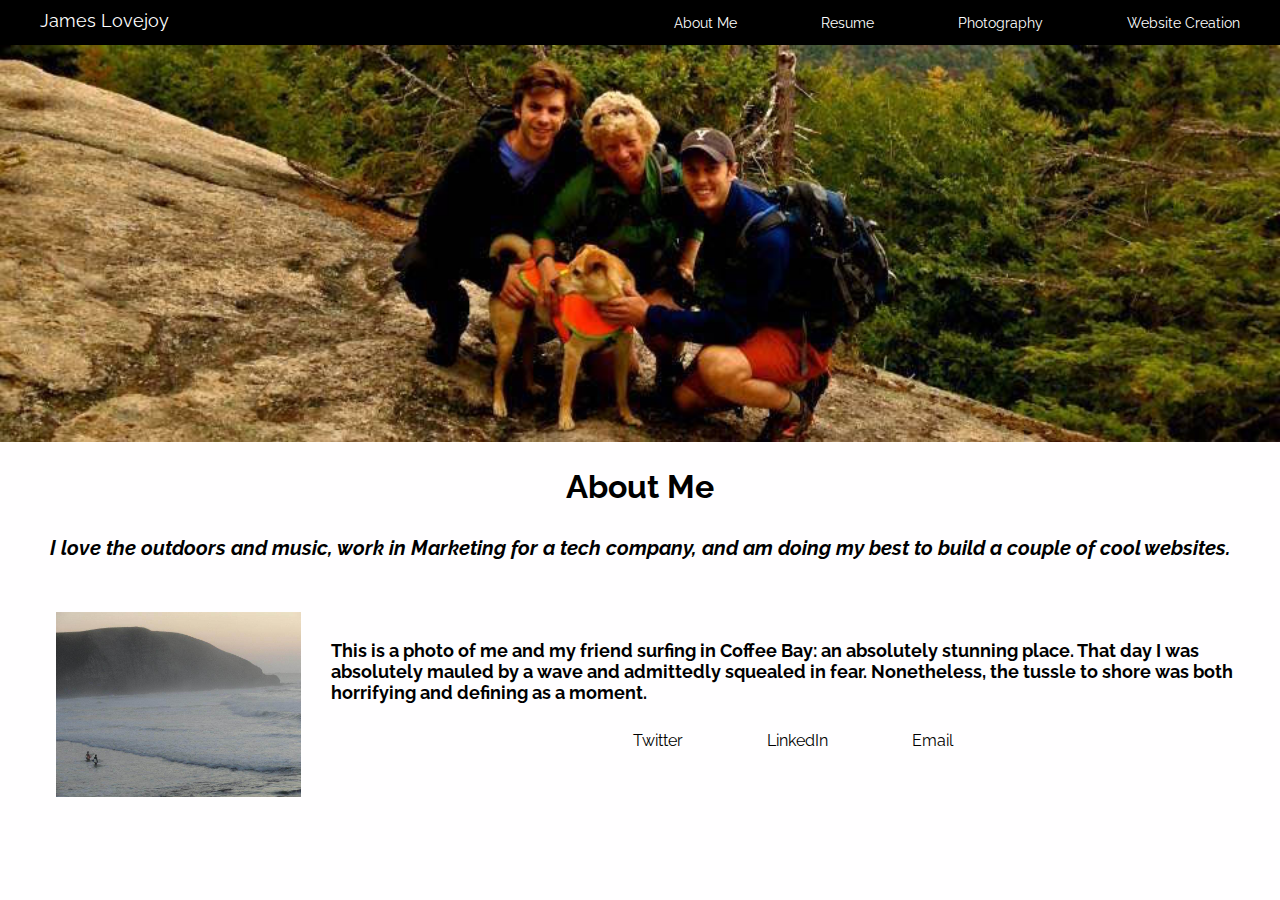
<file: index.html>
<!DOCTYPE html>

<!--Standard header-->

<html>
  <head>
    <title>James Lovejoy</title>
    <link rel="stylesheet" type="text/css" href="css/style.css">
    <link href='https://fonts.googleapis.com/css?family=Raleway' rel='stylesheet' type='text/css'>
  </head>
<!--Unique to page-->

  <body>
  <nav>
    <div class="navbar-header">
      <a class="navbar-brand" href="index.html">James Lovejoy</a>
    </div>
    <ul class="navbar-nav">
      <li><a href="index.html" class="white-text">About Me</a></li>
      <li><a href="resume.html" class="white-text">Resume</a></li>
      <li><a href="photography.html" class="white-text">Photography</a></li>
      <li class="white-text">Website Creation</li>
    </ul>
  </nav>
  <header>
    <a href="resume.html" class="header-image"><img src="(null)-3.jpg"></a>
    <h1>About Me</h1>
  </header>


  	<h2>
  	I love the outdoors and music, work in Marketing for <a href="http://www.brandwatch.com" target="_blank">a tech company</a>, and am doing my best to build a couple of cool websites.
  	</h2>
    <div class="copy-left">
      <img src="(null)-2.jpg"/ alt="">
      <h3>This is a photo of me and my friend surfing in Coffee Bay: an absolutely stunning place. That day I was absolutely mauled by a wave and admittedly squealed in fear. Nonetheless, the tussle to shore was both horrifying and defining as a moment.</h3>
  </body>


<!-- Footer –– SHOULD THIS GO INTO THE BODY?! -->

  <footer>
    <ul>
      <li>Twitter</li>
      <li>LinkedIn</li>
      <li>Email</li>
    </ul>
  </footer>
</html>
</file>
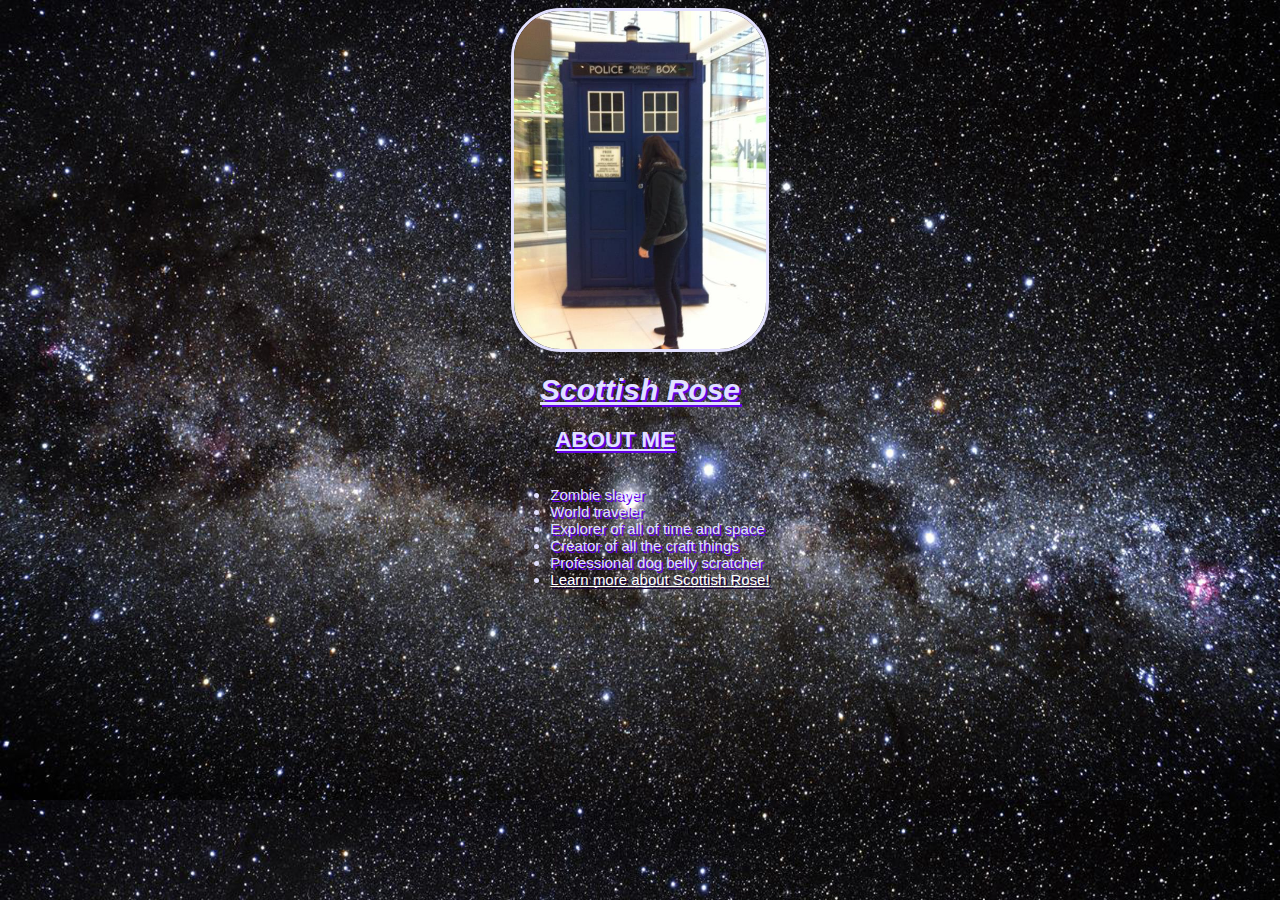
<file: homeworkweek1/index.html>
<!DOCTYPE html>
<html>
	
	<head>
		<title> About Scottish Rose</title>
		<link rel="stylesheet" type="text/css" href="style.css">
	</head>

	<body background="images/space3.jpg">
		

		<img src="images/tardis.jpg" alt="The Tardis">

		
		<h1>Scottish Rose</h1>
		
		<h2>ABOUT ME</h2>

		<ul>
		<li>Zombie slayer</li>
		<li>World traveler</li>
		<li>Explorer of all of time and space</li>
		<li>Creator of all the craft things</li>
		<li>Professional dog belly scratcher</li>
		<li> <a href="resume.html">Learn more about Scottish Rose!</a></li>
		</ul>

	</body>
</html>
</file>
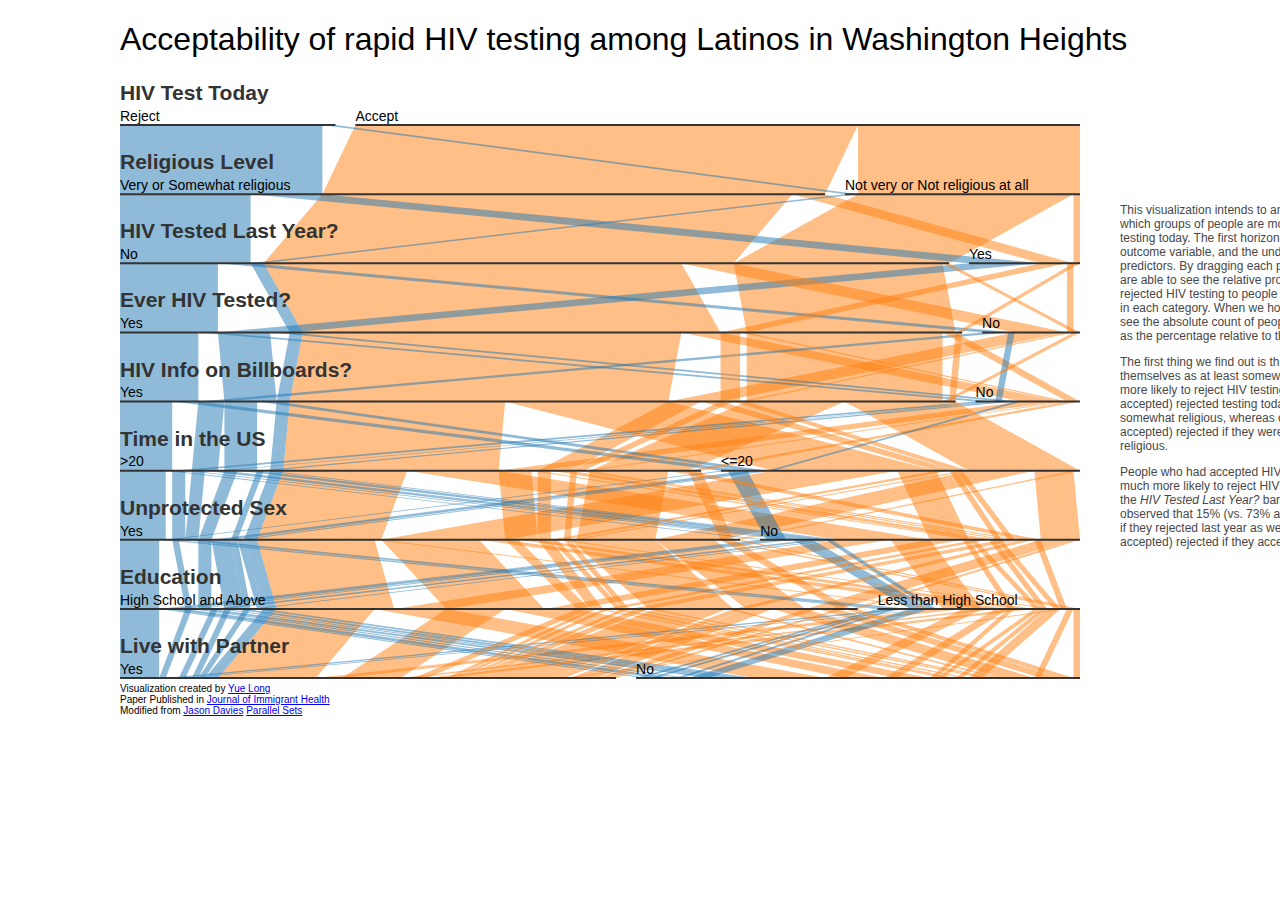
<file: viz1/index.html>
<!DOCTYPE html>
<html lang="en">


<head>
<meta charset="utf-8">
<title>HIV</title>
<script type="text/javascript" src="d3/d3.js"></script>
<script type="text/javascript" src="d3/d3-parsets-master/d3.parsets.js"></script>

<link rel = "stylesheet" href="d3/d3-parsets-master/d3.parsets.css">
<link rel = "stylesheet" href="style.css">
</head>


<body>
<div>
<h1 style="font-size:32px;font-weight:normal;">Acceptability of rapid HIV testing among Latinos in Washington Heights</h1>
</div>

<div id="vis"></div>


<div id="SideText">
<p>This visualization intends to answer the question of which groups of people are more likely to reject HIV testing today. The first horizontal bar represents the outcome variable, and the underlying bars are the predictors. By dragging each predictor dimension up, we are able to see the relative proportion of people who rejected HIV testing to people who accepted HIV testing in each category. When we hover over each path, we see the absolute count of people in the category as well as the percentage relative to the <strong>entire</strong> sample.</p>

<p>The first thing we find out is that people who identified themselves as at least somewhat religious were much more likely to reject HIV testing. 22% (vs. 55% accepted) rejected testing today if they were at least somewhat religious, whereas only 1% (vs. 24% accepted) rejected if they were at most not very religious.</p>

<p>People who had accepted HIV testing last year were much more likely to reject HIV testing today. Dragging the <em>HIV Tested Last Year?</em> bar to the second row, we observed that 15% (vs. 73% accepted) rejected testing if they rejected last year as well, whereas 8% (vs. 4% accepted) rejected if they accepted last year. </p>
</div>

<div id="owner">
Visualization created by <a href="mailto:yl3239@columbia.edu?SUBJECT=HIV Testing Visualization">Yue Long </a><br> Paper Published in <a href="http://link.springer.com/journal/10903">Journal of Immigrant Health </a> <br> Modified from <a href="https://www.jasondavies.com/">Jason Davies</a> <a href="https://www.jasondavies.com/parallel-sets/">Parallel Sets</a>
</div>


<script type="text/javascript" src="script.js"></script>

</body>

</html>
</file>
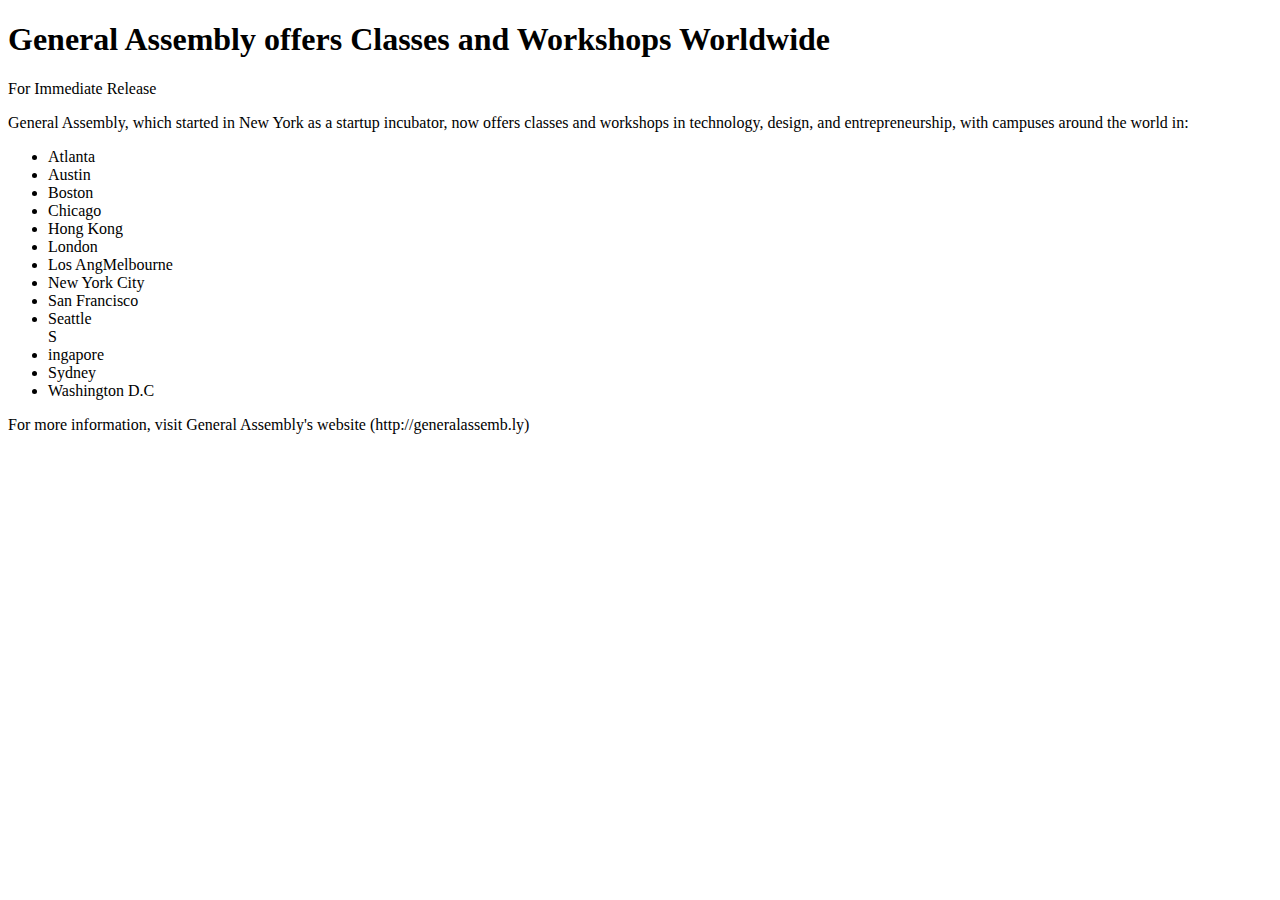
<file: exercisesWeek1/ga-press-release/index.html>
<!DOCTYPE html>
<html>
<head>
	<title>GA Press Release</title>
</head>
<body>

<h1>General Assembly offers Classes and Workshops Worldwide</h1>

<p>For Immediate Release</p>

<p>General Assembly, which started in New York as a startup incubator, now offers classes and workshops in technology, design, and entrepreneurship, with campuses around the world in:</p>


<ul>
<li>Atlanta</li>
<li>Austin</li>
<li>Boston</li>
<li>Chicago</li>
<li>Hong Kong</li>
<li>London</li>
<li>Los Ang</eles</
<li>Melbourne</eles<>
<li>New York City</li>
<li>San Francisco</li>
<li>Seattle</li>
S<li>ingapore</li>
<li>Sydney</li>
<li>Washington D.C</li>
</ul>

<p>For more information, visit General Assembly's website (http://generalassemb.ly)</p>

</body>
</html>
</file>
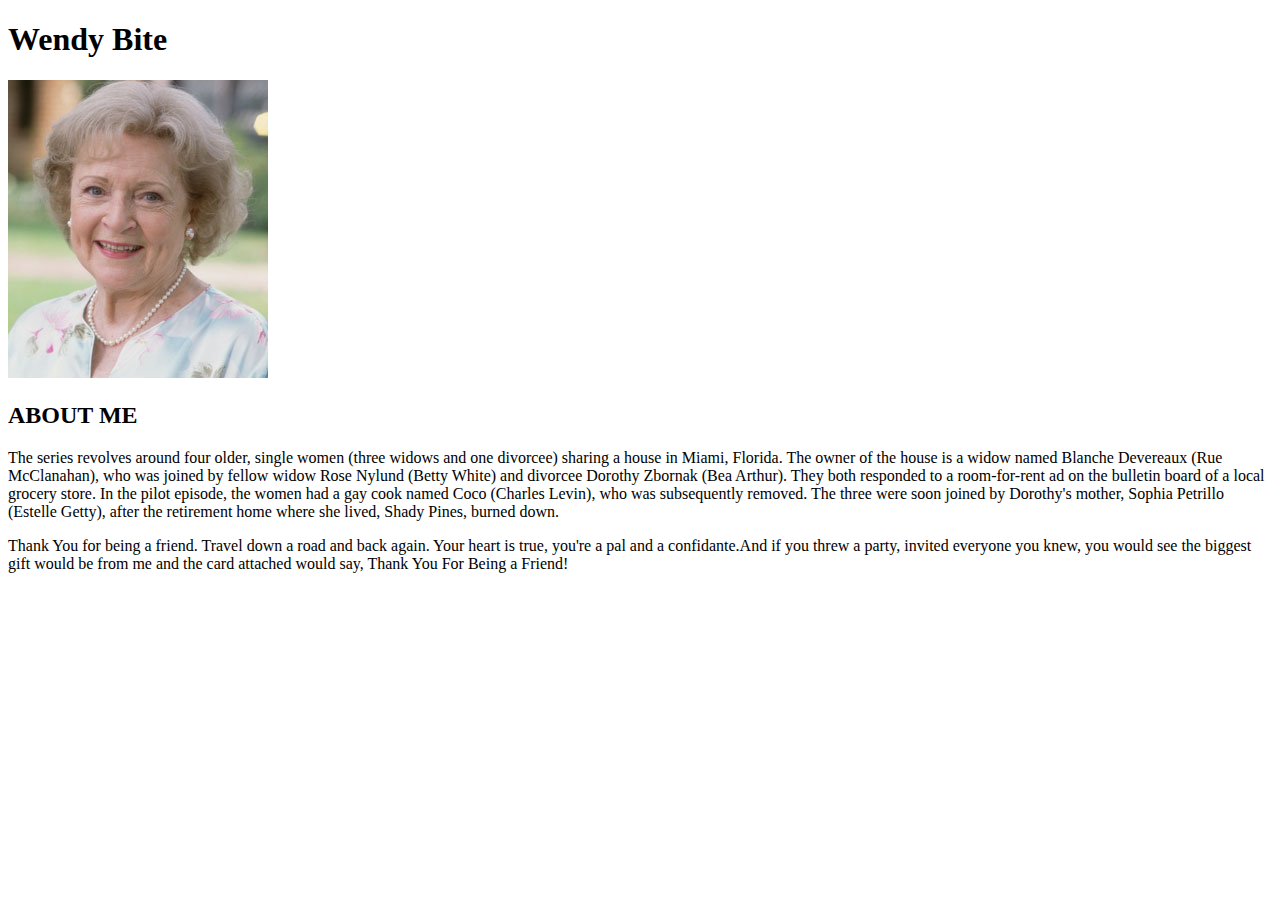
<file: exercisesWeek1/wendy-bite/index.html>
<!DOCTYPE html>
<html>
	<head>
		<title>Wendy Bite</title>
	</head>

	<body>
		<h1>Wendy Bite</h1>

		<img src="images/betty-white.jpg" alt="My Headshot">

		<h2>ABOUT ME</h2>

		<p>The series revolves around four older, single women (three widows and one divorcee) sharing a house in Miami, Florida. The owner of the house is a widow named Blanche Devereaux (Rue McClanahan), who was joined by fellow widow Rose Nylund (Betty White) and divorcee Dorothy Zbornak (Bea Arthur). They both responded to a room-for-rent ad on the bulletin board of a local grocery store. In the pilot episode, the women had a gay cook named Coco (Charles Levin), who was subsequently removed. The three were soon joined by Dorothy's mother, Sophia Petrillo (Estelle Getty), after the retirement home where she lived, Shady Pines, burned down.</p>

		<p>Thank You for being a friend. Travel down a road and back again. Your heart is true, you're a pal and a confidante.And if you threw a party, invited everyone you knew, you would see the biggest gift would be from me and the card attached would say, Thank You For Being a Friend!</p>
	</body>
</html>
</file>
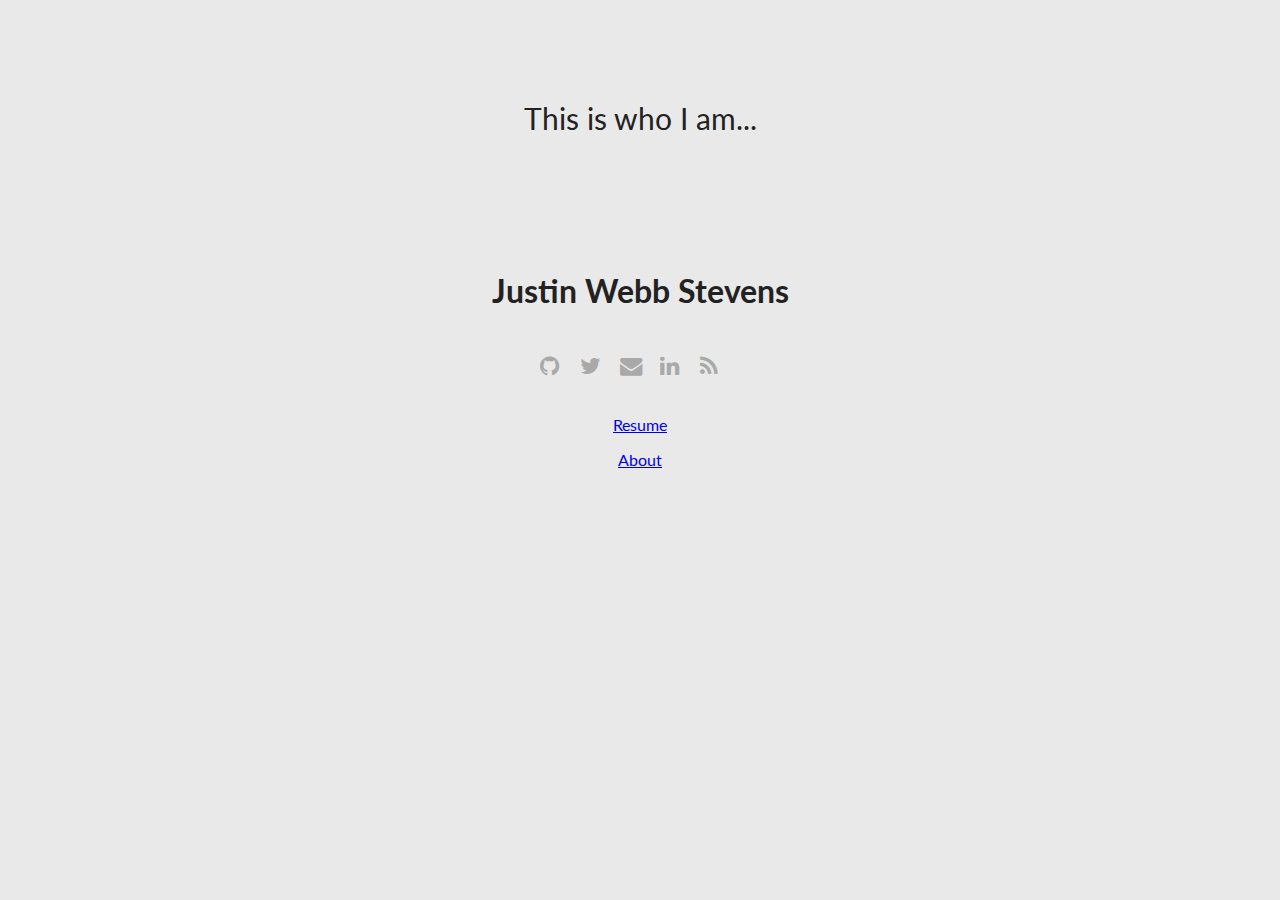
<file: about.html>
<!DOCTYPE html>
<html>
	<head>
  		<meta charset="UTF-8">
    	<title>About Me</title>
     	<link href='https://fonts.googleapis.com/css?family=Lato:400,700,900,300,100' rel='stylesheet' type='text/css'>
      <link rel="stylesheet" href="https://maxcdn.bootstrapcdn.com/font-awesome/4.6.1/css/font-awesome.min.css">
     
  		<link rel="stylesheet" href="css/normalize.css">
     
  
     			 <link rel="stylesheet" href="css/aboutstyle.css" type='text/css'>
     
     
     
     
	</head>
  
<body>
  
	<div class="wrapper">
  <div class="roles">
      <div>
          This is who I am...
      </div>
    
   	 <div>
          I am a husband.
      </div>
    
      <div>
          I am a backpacker.
      </div>
    
      <div>
          I am a traveler.
      </div>
    
      <div>
          I am a System Architect.
      </div>
    
       <div>
          I am the last of the Free.
      </div>
  </div>
</div>
  	   
 <h1>Justin Webb Stevens</h1>
  
  <div class="social">
  		<a href="http://https://github.com/jwebbstevens" target="_blank"><i class="fa fa-github"></i></a>
      <a href="http://www.twitter.com/jwebbstevens" target="_blank"><i class="fa fa-twitter"></i></a>
      <a href="mailto:justin@truenorthern.com"><i class="fa fa-envelope"></i></a>
      <a href="http://www.linkedin.com/in/jwebbstevens" target="_blank"><i class="fa fa-linkedin"></i></a>
      <a href="http://www.justinwebbstevens.com" target="_blank"><i class="fa fa-rss"></i></a>
  </div>
  
  <p><a href="https://jwebbstevens.github.io/week1homework/resume.html">Resume</a></p>
  <p><a href="https://jwebbstevens.github.io/week1homework/about.html">About</a></p>
  
  <script src='http://cdnjs.cloudflare.com/ajax/libs/jquery/2.1.3/jquery.min.js'></script>
  
 	 <script src="js/index.js"></script>
  
</body>
</html>
</file>
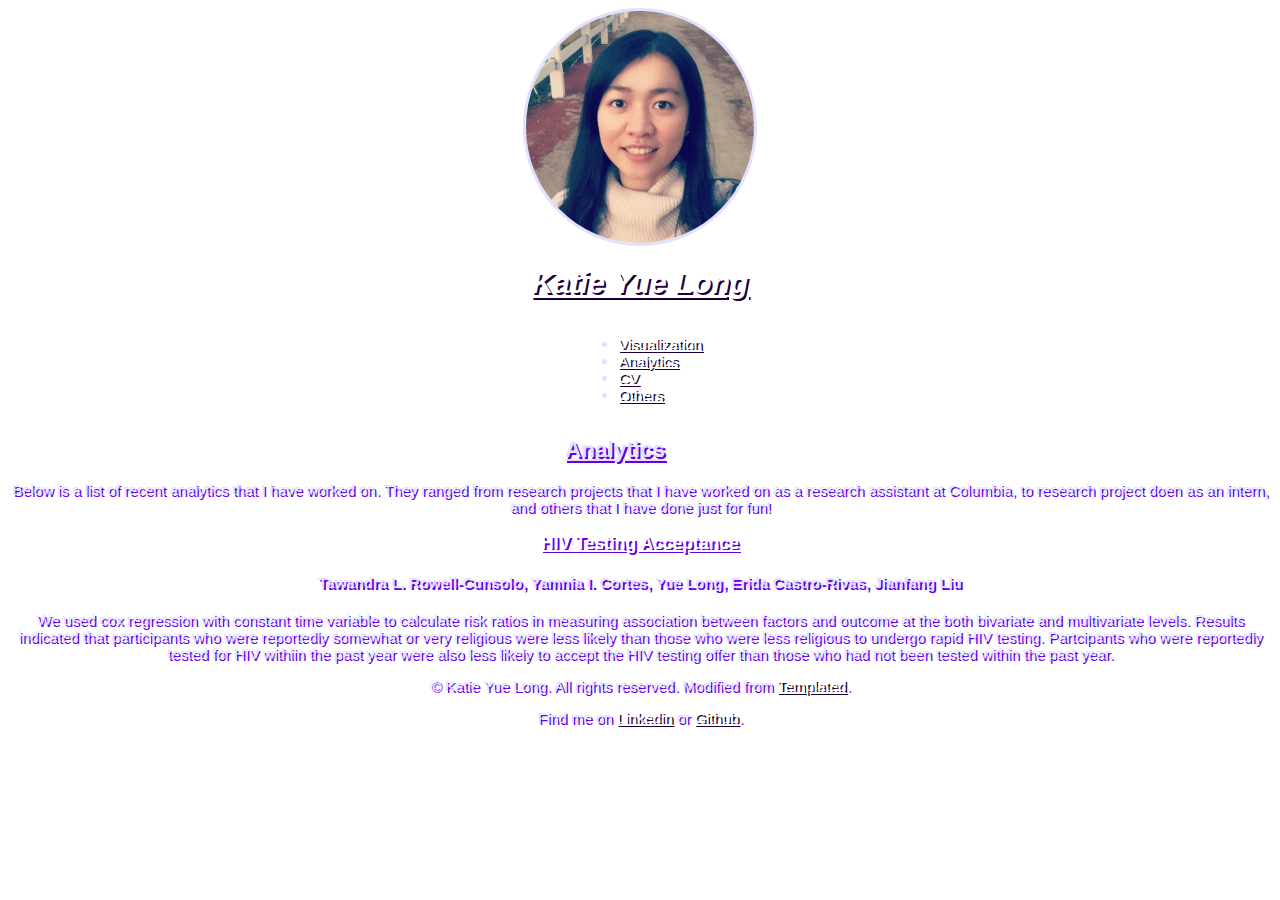
<file: analytics.html>
<!DOCTYPE html>
<head>
<meta http-equiv="Content-Type" content="text/html; charset=utf-8" />
<title></title>
<link href="style.css" rel="stylesheet" type="text/css">

</head>

<body>
<div id="header-wrapper">
	<div id="header" class="container">
	<img style="width:18%;border-radius: 50%;" src="images/profile.JPG">
		<div id="logo">
			<h1><a href="index.html">Katie Yue Long</a></h1>
			<div id="menu">
				<ul>
					<li><a href="visualization.html" accesskey="1" title="">Visualization</a></li>
					<li class="active"><a href="analytics.html" accesskey="2" title="">Analytics</a></li>
					<li><a href="cv.html" accesskey="3" title="">CV</a></li>
					<li><a href="other.html" accesskey="4" title="">Others</a></li>
				</ul>
			</div>
		</div>
	</div>
</div>

<div id="content" class="container">
	<h2>Analytics</h2>
	<p>Below is a list of recent analytics that I have worked on. They ranged from research projects that I have worked on as a research assistant at Columbia, to research project doen as an intern, and others that I have done just for fun!</p>

			<div class="box">
			<a href="viz1/index.html">
			<h3 href="#">HIV Testing Acceptance</h3>	</a>
			<h4>Tawandra L. Rowell-Cunsolo, Yamnia I. Cortes, Yue Long, Erida Castro-Rivas, Jianfang Liu</h4>
			<p>We used cox regression with constant time variable to calculate risk ratios in measuring association between factors and outcome at the both bivariate and multivariate levels. Results indicated that participants who were reportedly somewhat or very religious were less likely than those who were less religious to undergo rapid HIV testing. Partcipants who were reportedly tested for HIV withiin the past year were also less likely to accept the HIV testing offer than those who had not been tested within the past year. </p>
			</div>
		
			
</div>




<div id="copyright" class="container">
	<p>&copy; Katie Yue Long. All rights reserved. Modified from <a href="https://templated.co/">Templated</a>.</p>
	<p>Find me on <a href="https://www.linkedin.com/in/yue-long-5a2b2546?trk=nav_responsive_tab_profile">Linkedin</a> or <a href="https://github.com/katielong">Github</a>.</p>
</div>
</body>
</html>
</file>
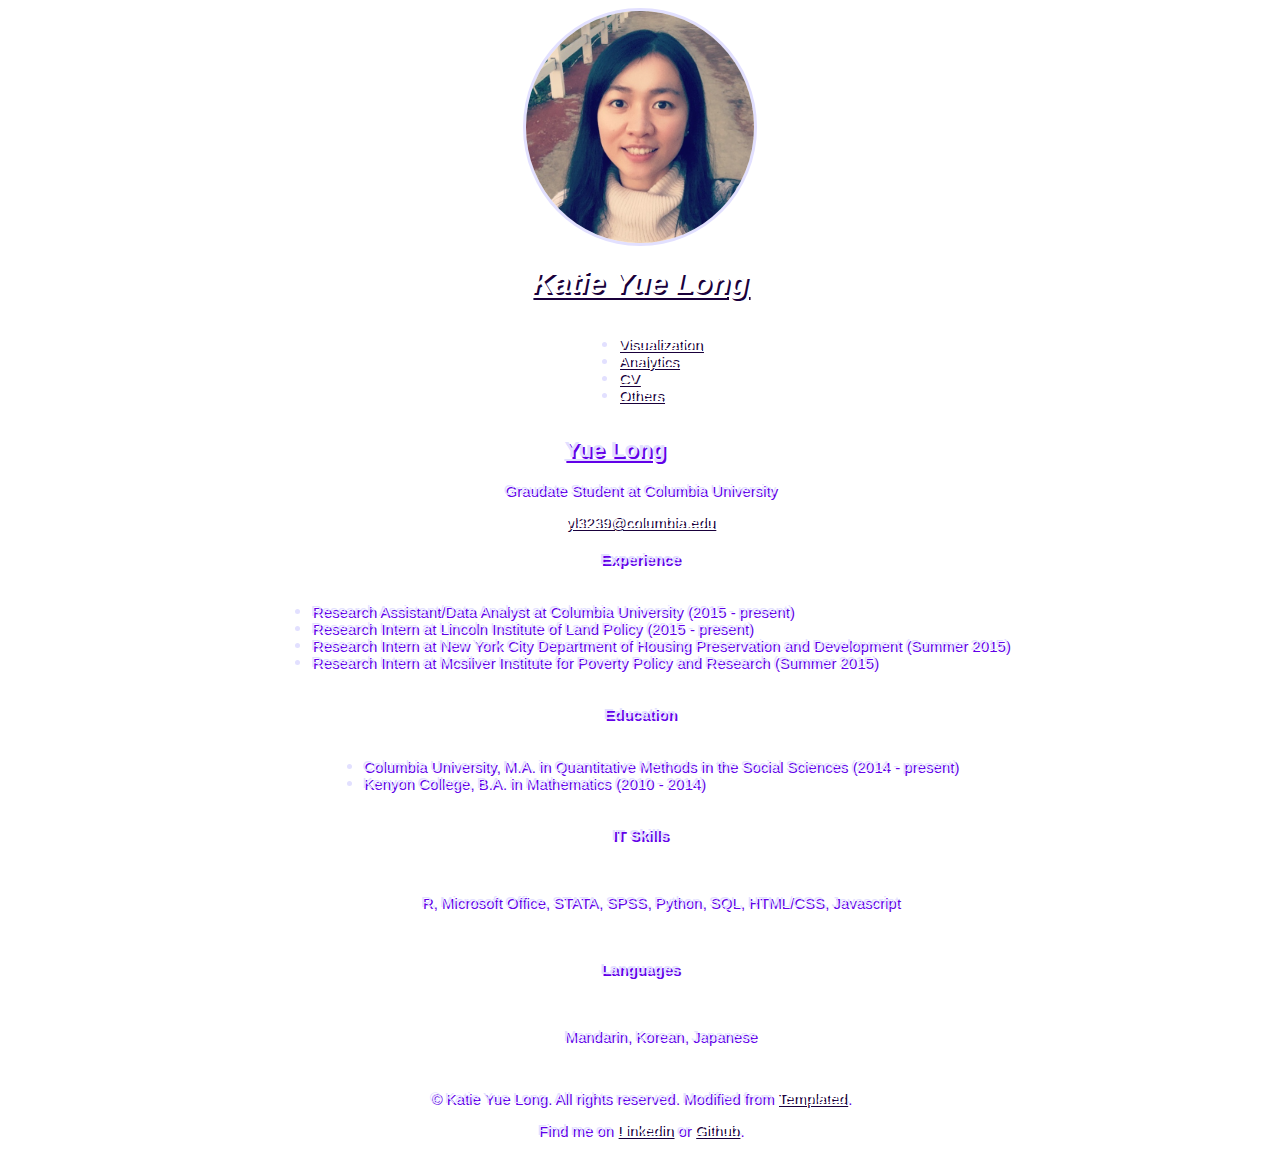
<file: cv.html>
<!DOCTYPE html>
<head>
<meta http-equiv="Content-Type" content="text/html; charset=utf-8" />
<title></title>
<link href="style.css" rel="stylesheet" type="text/css">

</head>

<body>
<div id="header-wrapper">
	<div id="header" class="container">
	<img style="width:18%;border-radius: 50%;" src="images/profile.JPG">
		<div id="logo">
			<h1><a href="index.html">Katie Yue Long</a></h1>
			<div id="menu">
				<ul>
					<li><a href="visualization.html" accesskey="1" title="">Visualization</a></li>
					<li><a href="analytics.html" accesskey="2" title="">Analytics</a></li>
					<li class="active"><a href="cv.html" accesskey="3" title="">CV</a></li>
					<li><a href="other.html" accesskey="4" title="">Others</a></li>
				</ul>
			</div>
		</div>
	</div>
</div>

<div id="content" class="container">
	<h2>Yue Long</h2>
	<p>Graudate Student at Columbia University</p>
	<p><a href="mailto:yl3239@columbia.edu">yl3239@columbia.edu</a></p>

	<h4>Experience</h4>
    <ul>
    <li>Research Assistant/Data Analyst at Columbia University (2015 - present)</li>
    <li>Research Intern at Lincoln Institute of Land Policy (2015 - present)</li>
    <li>Research Intern at New York City Department of Housing Preservation and Development (Summer 2015)</li>
    <li>Research Intern at Mcsilver Institute for Poverty Policy and Research (Summer 2015)</li>
    </ul>

    <h4>Education</h4>
    <ul>
    	<li>Columbia University, M.A. in Quantitative Methods in the Social Sciences (2014 - present)</li>
    	<li>Kenyon College, B.A. in Mathematics (2010 - 2014)</li>
    </ul>


    <h4>IT Skills</h4>
    <ul>
    	<p>R, Microsoft Office, STATA, SPSS, Python, SQL, HTML/CSS, Javascript</p>
    </ul>

    <h4>Languages</h4>
    <ul>
    	<p>Mandarin, Korean, Japanese</p>
</div>




<div id="copyright" class="container">
	<p>&copy; Katie Yue Long. All rights reserved. Modified from <a href="https://templated.co/">Templated</a>.</p>
	<p>Find me on <a href="https://www.linkedin.com/in/yue-long-5a2b2546?trk=nav_responsive_tab_profile">Linkedin</a> or <a href="https://github.com/katielong">Github</a>.</p>
</div>
</body>
</html>
</file>
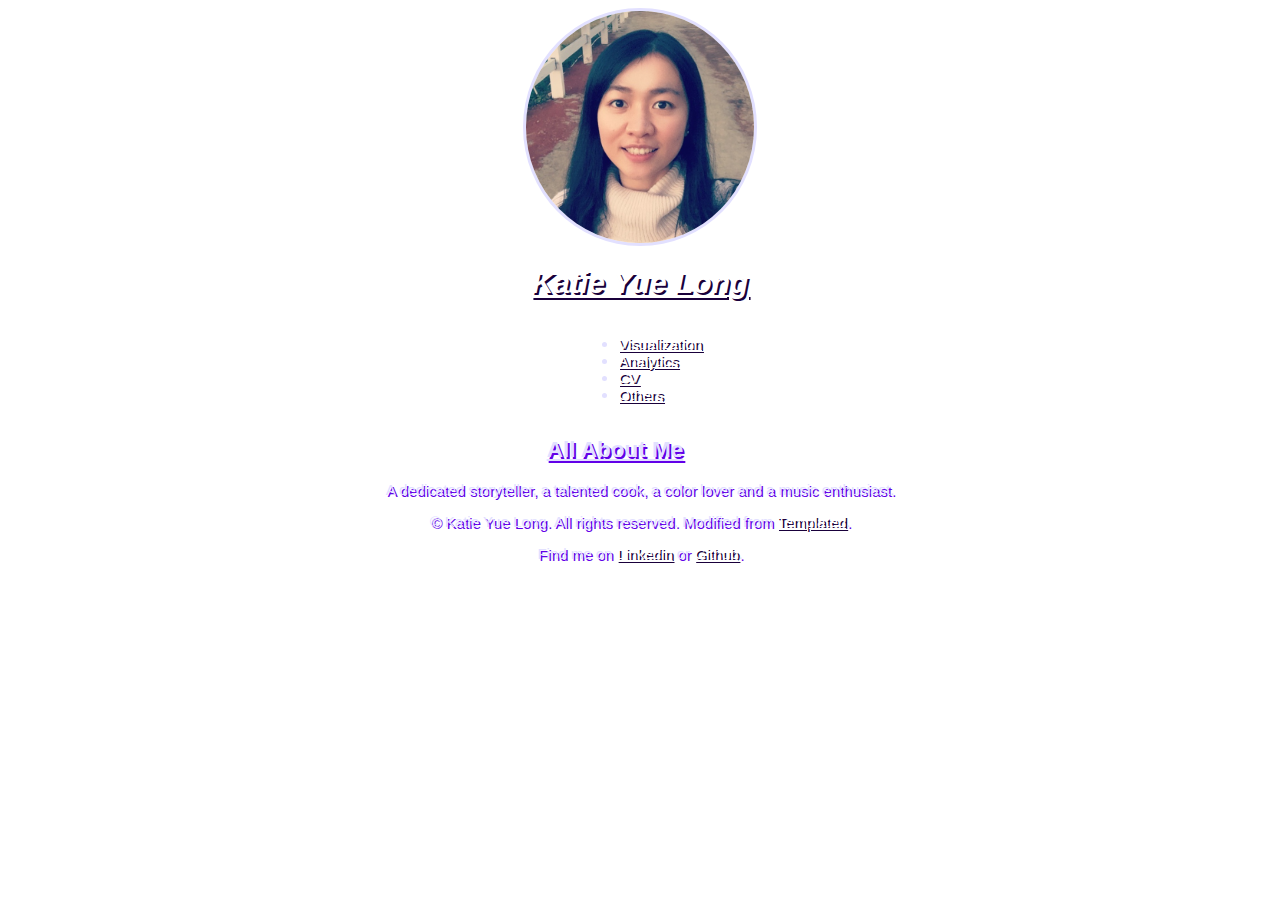
<file: other.html>
<!DOCTYPE html>
<head>
<meta http-equiv="Content-Type" content="text/html; charset=utf-8" />
<title></title>
<link href="style.css" rel="stylesheet" type="text/css">

</head>

<body>
<div id="header-wrapper">
	<div id="header" class="container">
	<img style="width:18%;border-radius: 50%;" src="images/profile.JPG">
		<div id="logo">
			<h1><a href="index.html">Katie Yue Long</a></h1>
			<div id="menu">
				<ul>
					<li><a href="visualization.html" accesskey="1" title="">Visualization</a></li>
					<li><a href="analytics.html" accesskey="2" title="">Analytics</a></li>
					<li><a href="cv.html" accesskey="3" title="">CV</a></li>
					<li class="active"><a href="other.html" accesskey="4" title="">Others</a></li>
				</ul>
			</div>
		</div>
	</div>
</div>

<div id="content" class="container">
	<h2>All About Me</h2>
	<p>A dedicated storyteller, a talented cook, a color lover and a music enthusiast. </p>

</div>




<div id="copyright" class="container">
	<p>&copy; Katie Yue Long. All rights reserved. Modified from <a href="https://templated.co/">Templated</a>.</p>
	<p>Find me on <a href="https://www.linkedin.com/in/yue-long-5a2b2546?trk=nav_responsive_tab_profile">Linkedin</a> or <a href="https://github.com/katielong">Github</a>.</p>
</div>
</body>
</html>
</file>
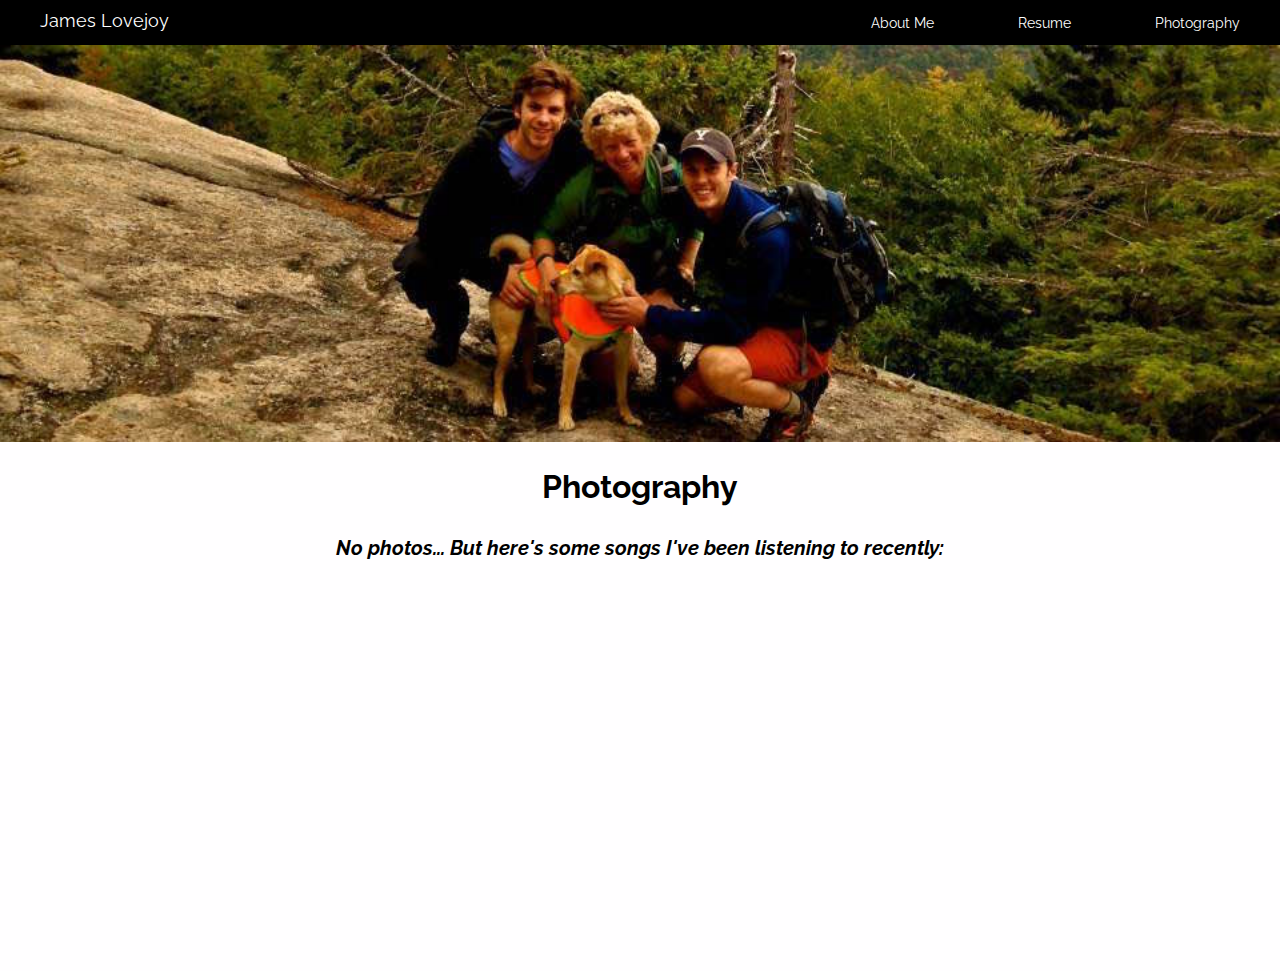
<file: photography.html>
<!DOCTYPE html>

<!--Standard header-->

<html>
  <head>
    <title>James Lovejoy</title>
    <link rel="stylesheet" type="text/css" href="css/style.css">
    <link href='https://fonts.googleapis.com/css?family=Raleway' rel='stylesheet' type='text/css'>
  </head>
  <nav>
    <div class="navbar-header">
      <a class="navbar-brand" href="index.html">James Lovejoy</a>
    </div>
    <ul class="navbar-nav">
      <li><a href="index.html" class="white-text">About Me</a></li>
      <li><a href="resume.html" class="white-text">Resume</a></li>
      <li><a href="photography.html" class="white-text">Photography</a></li>
    </ul>
  </nav>
  <header>
    <a href="index.html"><img src="(null)-3.jpg"></a>
    <h1>Photography</h1>
  </header>

<!--Unique to page-->

<body>

<h2> No photos... But here's some songs I've been listening to recently: </h2>
<iframe src="https://embed.spotify.com/?uri=spotify%3Atrack%3A3oSBVpyGQ9N3hPibpw0GkB" width="300" height="380" frameborder="0" allowtransparency="true"></iframe>
<iframe src="https://embed.spotify.com/?uri=spotify%3Atrack%3A3mnZ0JehmgDBzG0vHScCRH" width="300" height="380" frameborder="0" allowtransparency="true"></iframe>
<iframe src="https://embed.spotify.com/?uri=spotify%3Atrack%3A7hNf0MuZV96wFfQlAwBAuc" width="300" height="380" frameborder="0" allowtransparency="true"></iframe>
<iframe src="https://embed.spotify.com/?uri=spotify%3Atrack%3A6p6ocbEBSBOswTLG9xSToK" width="300" height="380" frameborder="0" allowtransparency="true"></iframe>
</body>
</file>
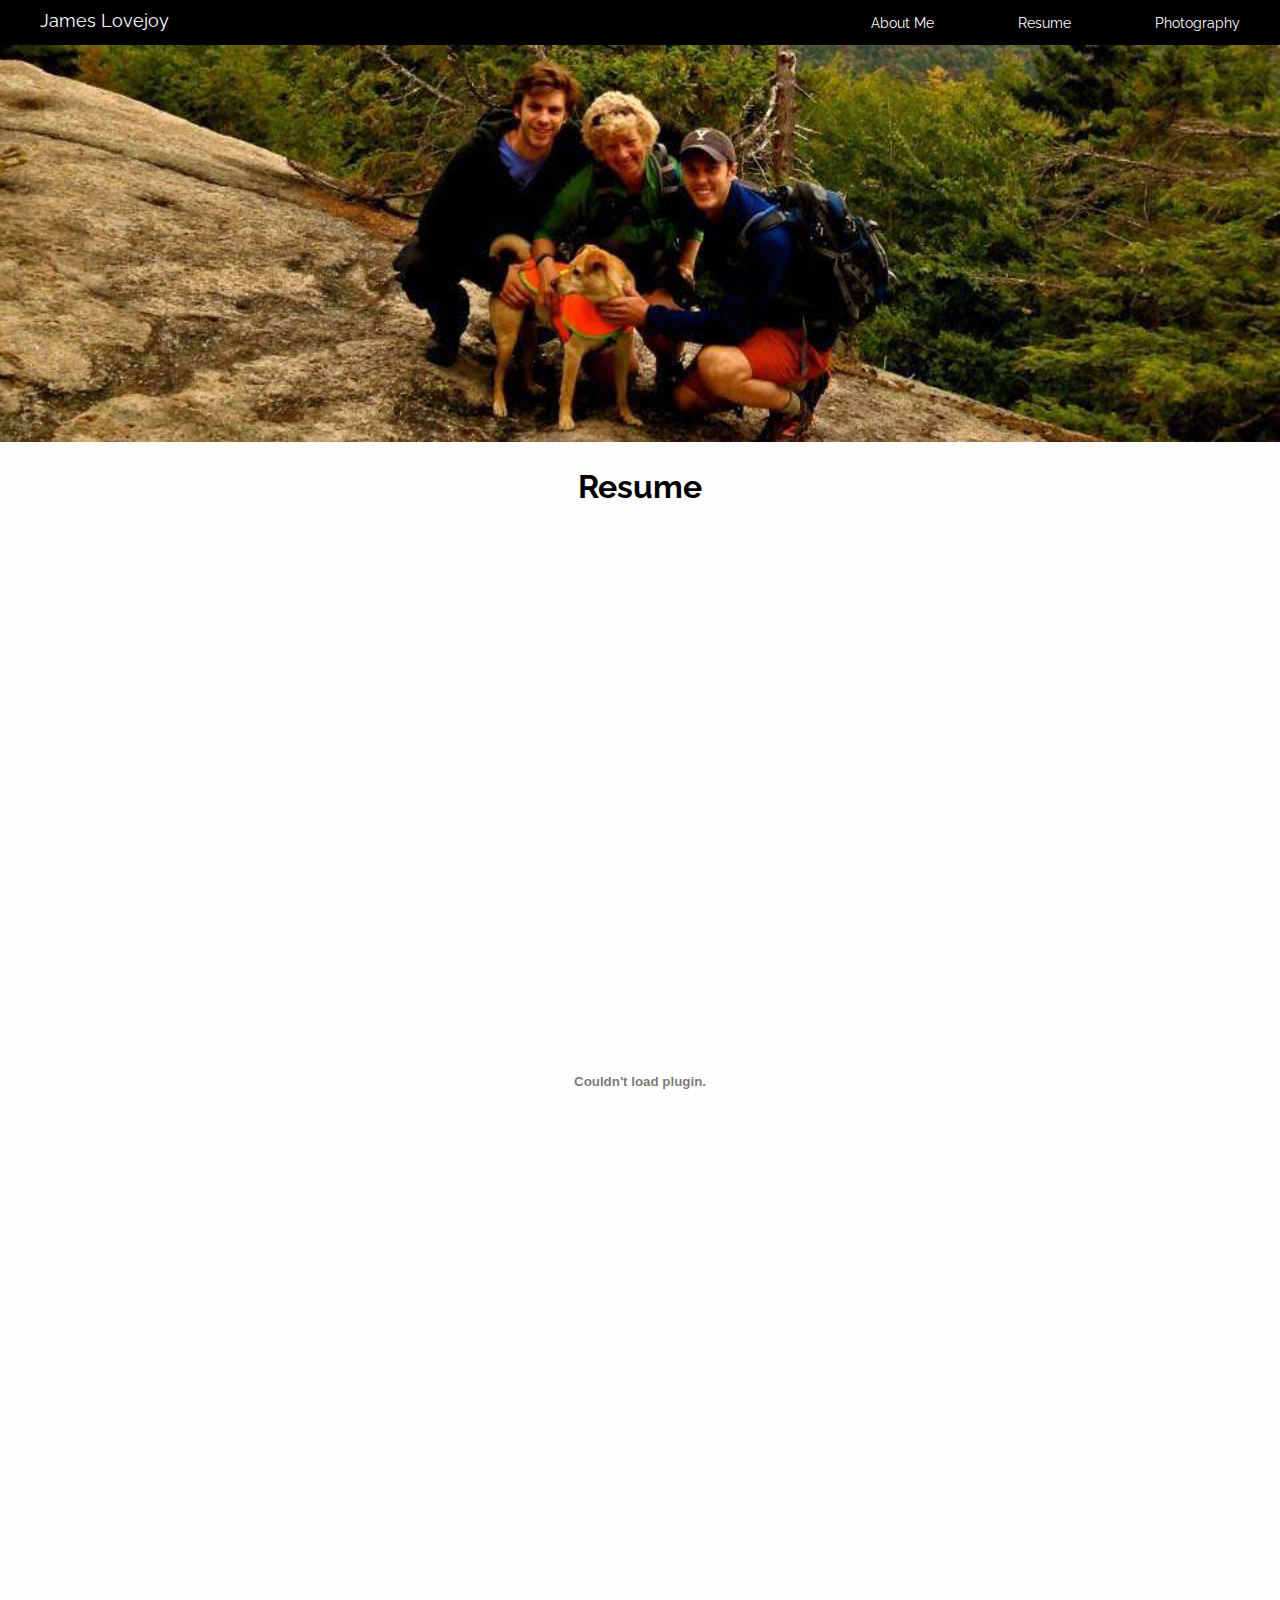
<file: resume.html>
<!DOCTYPE html>

<!--Standard header-->

<html>
  <head>
    <title>James Lovejoy</title>
    <link rel="stylesheet" type="text/css" href="css/style.css">
    <link href='https://fonts.googleapis.com/css?family=Raleway' rel='stylesheet' type='text/css'>
  </head>
  <nav>
    <div class="navbar-header">
      <a class="navbar-brand" href="index.html">James Lovejoy</a>
    </div>
    <ul class="navbar-nav">
      <li><a href="index.html" class="white-text">About Me</a></li>
      <li><a href="resume.html" class="white-text">Resume</a></li>
      <li><a href="photography.html" class="white-text">Photography</a></li>
    </ul>
  </nav>
  <header>
    <a href="photography.html" class="header-image"><img src="(null)-3.jpg"></a>
    <h1>Resume</h1>
  </header>

<!--Unique to page-->

  <body>
	<h2><embed src="jlovejoy_resume.pdf" width="800" height="1090" type='application/pdf'></h2>
  </body>
</html>
</file>
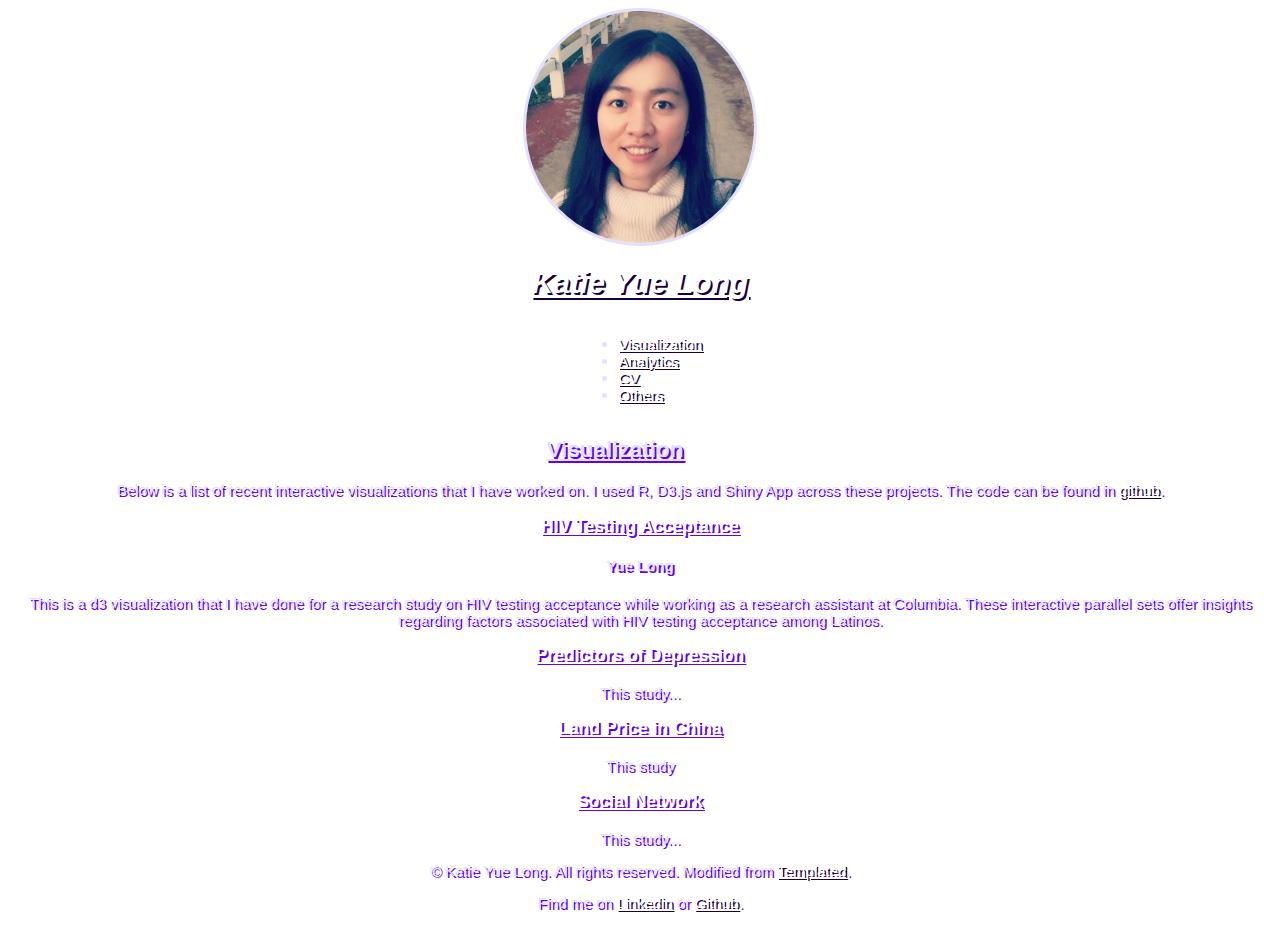
<file: visualization.html>
<!DOCTYPE html>
<head>
<meta http-equiv="Content-Type" content="text/html; charset=utf-8" />
<title></title>

<link href="style.css" rel="stylesheet" type="text/css">

</head>

<body>
<div id="header-wrapper">
	<div id="header" class="container">
	<img style="width:18%;border-radius: 50%;" src="images/profile.JPG">
		<div id="logo">
			<h1><a href="index.html">Katie Yue Long</a></h1>
			<div id="menu">
				<ul>
					<li class="active"><a href="visualization.html" accesskey="1" title="">Visualization</a></li>
					<li><a href="analytics.html" accesskey="2" title="">Analytics</a></li>
					<li><a href="cv.html" accesskey="3" title="">CV</a></li>
					<li><a href="other.html" accesskey="4" title="">Others</a></li>
				</ul>
			</div>
		</div>
	</div>
</div>

<div id="content" class="container">
	<h2>Visualization</h2>
	<p>Below is a list of recent interactive visualizations that I have worked on. I used R, D3.js and Shiny App across these projects. The code can be found in <a href="https://github.com/katielong">github</a>.</p>

			<div class="box">
			<a href="viz1/index.html">
			<h3>HIV Testing Acceptance</h3>	</a>
			<h4>Yue Long</h4>
			<p>This is a d3 visualization that I have done for a research study on HIV testing acceptance while working as a research assistant at Columbia. These interactive parallel sets offer insights regarding factors associated with HIV testing acceptance among Latinos. </p>
			</div>
		
			
			<div class="box"> 
			<a href="#"><h3>Predictors of Depression</h3></a>
			<p>This study...</p>
			</div>


			<div class="box"> 
			<a href="viz2/index.html"><h3>Land Price in China</h3></a>
			<p>This study</p>
			</div>

			<div class="box"> 
			<a href="#"><h3>Social Network</h3></a>
			<p>This study...</p>
			</div>

</div>


<div id="copyright" class="container">
	<p>&copy; Katie Yue Long. All rights reserved. Modified from <a href="https://templated.co/">Templated</a>.</p>
	<p>Find me on <a href="https://www.linkedin.com/in/yue-long-5a2b2546?trk=nav_responsive_tab_profile">Linkedin</a> or <a href="https://github.com/katielong">Github</a>.</p>
</div>
</body>
</html>
</file>
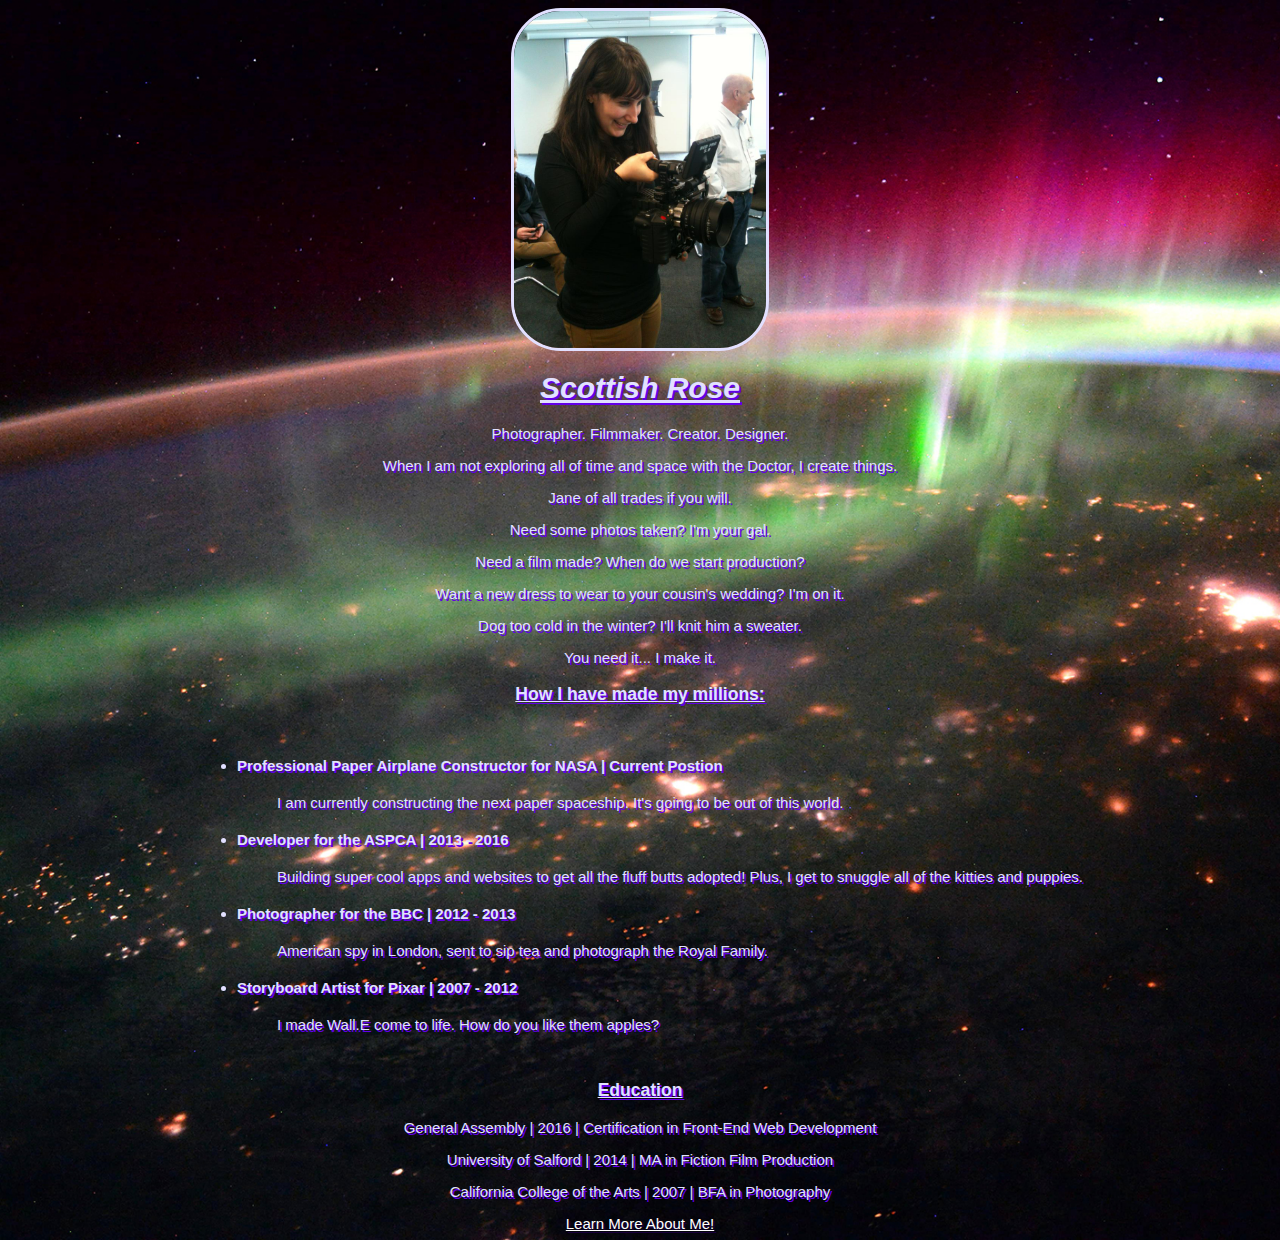
<file: homeworkweek1/resume.html>
<!DOCTYPE html>
<html>

	<head>
		<title>Scottish Rose's Qualifications</title>
		<link rel="stylesheet" type="text/css" href="style.css">
	</head>

	<img src="images/me.jpg" alt="My Camera">
	
	<body background="images/space2.jpg" alt="SPACE!">

		<h1>Scottish Rose</h1>
		
		<p>Photographer. Filmmaker. Creator. Designer.</p>

	
		<p>When I am not exploring all of time and space with the Doctor, I create things. </p>
		<p>Jane of all trades if you will. </p>
		<p>Need some photos taken? I'm your gal. </p>
		<p>Need a film made? When do we start production? </p> 
		<p>Want a new dress to wear to your cousin's wedding? I'm on it. </p>
		<p>Dog too cold in the winter? I'll knit him a sweater.</p>
		<p>You need it... I make it.</p>
		
		
		
		<h3>How I have made my millions:</h3>
		<ul>	
		<li><h4>Professional Paper Airplane Constructor for NASA | Current Postion</h4></li>
		<ol><p>I am currently constructing the next paper spaceship. It's going to be out of this world. </p></ol>	

		<li><h4>Developer for the ASPCA | 2013 - 2016</h4></li>
		<ol><p>Building super cool apps and websites to get all the fluff butts adopted! Plus, I get to snuggle all of the kitties and puppies.</p></ol>

		<li><h4>Photographer for the BBC | 2012 - 2013</h4></li>
		<ol><p>American spy in London, sent to sip tea and photograph the Royal Family.</p></ol>

		<li><h4>Storyboard Artist for Pixar | 2007 - 2012</h4></li>
		<ol><p>I made Wall.E come to life. How do you like them apples?</p></ol>
		</ul>
		<h3>Education</h3>
		
		<p>General Assembly | 2016 | Certification in Front-End Web Development</p>
		<p>University of Salford | 2014 | MA in Fiction Film Production</p>
		<p>California College of the Arts | 2007 | BFA in Photography</p>
		
		<a href="index.html">Learn More About Me!</a>
	</body>
	
</html>
</file>
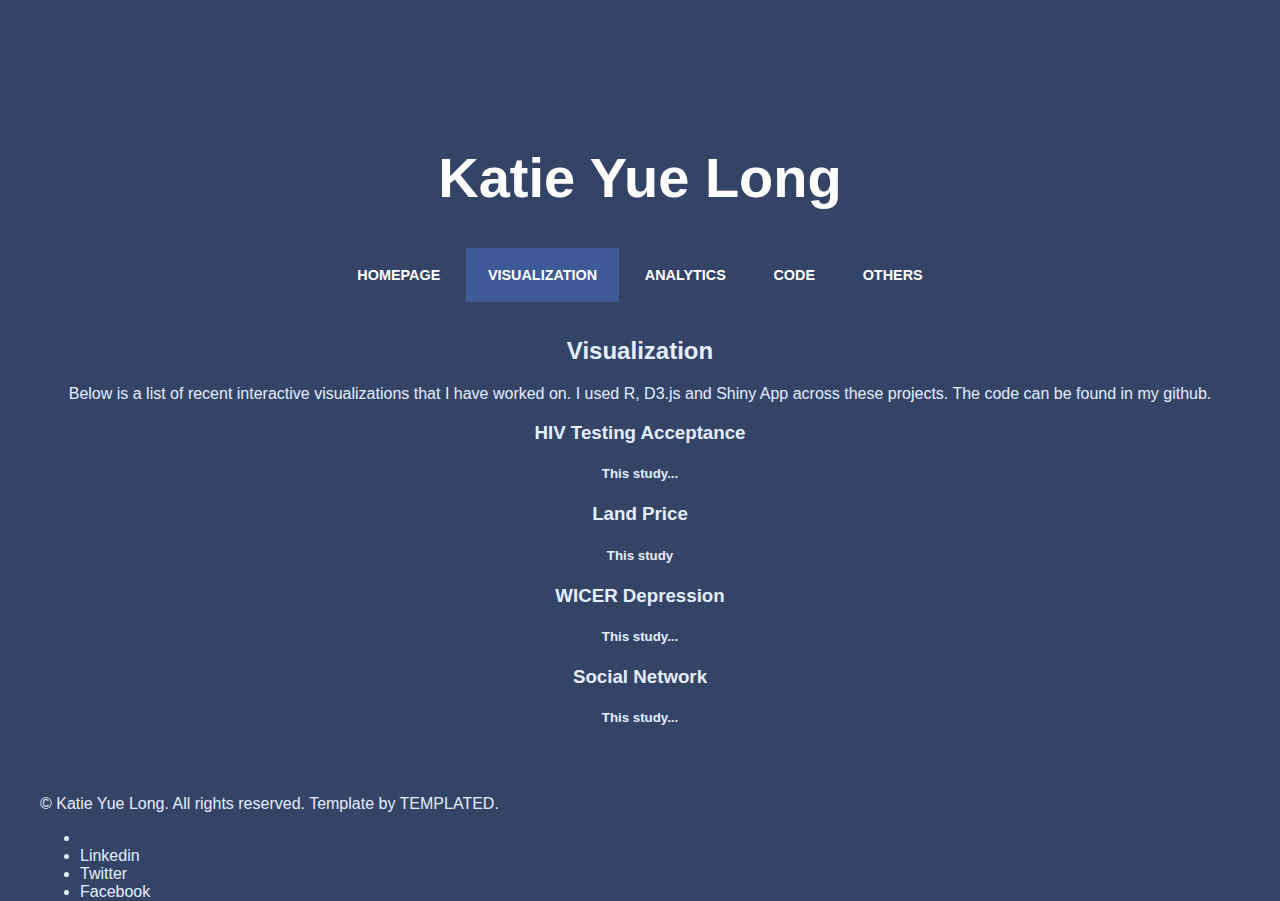
<file: viz2/visualization.html>
<!DOCTYPE html>
<!-- saved from url=(0067)file:///Users/yuelong/GitHub/katielong.github.io/visualization.html -->
<html><head><meta http-equiv="Content-Type" content="text/html; charset=UTF-8">

<title></title>
<link href="./visualization_files/style.css" rel="stylesheet" type="text/css">

</head>

<body>
<div id="header-wrapper">
	<div id="header" class="container">
		<div id="logo">
			<h1><a href="file:///Users/yuelong/GitHub/katielong.github.io/visualization.html#">Katie Yue Long</a></h1>
			<div id="menu">
				<ul>
					<li><a href="file:///Users/yuelong/GitHub/katielong.github.io/index.html" accesskey="1" title="">Homepage</a></li>
					<li class="active"><a href="file:///Users/yuelong/GitHub/katielong.github.io/visualization.html" accesskey="2" title="">Visualization</a></li>
					<li><a href="file:///Users/yuelong/GitHub/katielong.github.io/analytics.html" accesskey="3" title="">Analytics</a></li>
					<li><a href="http://github.com/katielong" accesskey="4" title="">Code</a></li>
					<li><a href="file:///Users/yuelong/GitHub/katielong.github.io/other.html" accesskey="5" title="">Others</a></li>
				</ul>
			</div>
		</div>

			<div>
			<h2>Visualization</h2>
			<p>Below is a list of recent interactive visualizations that I have worked on. I used R, D3.js and Shiny App across these projects. The code can be found in my <a href="https://github.com/katielong">github</a>.</p>
			</div>

			<div class="box">
			<a href="file:///Users/yuelong/GitHub/katielong.github.io/viz1/index.html">
			<h3>HIV Testing Acceptance</h3>	
			</a><h5>This study...</h5>
			</div>
		
			<div class="box"> 
			<a href="file:///Users/yuelong/GitHub/katielong.github.io/viz2/index.html"><h3>Land Price</h3></a>
			<h5>This study</h5>
			</div>

			<div class="box"> 
			<a href="file:///Users/yuelong/GitHub/katielong.github.io/visualization.html#"><h3>WICER Depression</h3></a>
			<h5>This study...</h5>
			</div>

			<div class="box"> 
			<a href="file:///Users/yuelong/GitHub/katielong.github.io/visualization.html#"><h3>Social Network</h3></a>
			<h5>This study...</h5>
			</div>
	</div>
</div>




<div id="copyright" class="container">
	<p>© Katie Yue Long. All rights reserved.
	Template by <a href="http://templated.co/">TEMPLATED</a>.</p>
		<ul class="contact">
			<li><a href="https://github.com/katielong" class="icon icon-github"><span></span></a></li>
			<li><a href="https://www.linkedin.com/in/yue-long-5a2b2546?trk=nav_responsive_tab_profile" class="icon icon-linkedin"><span>Linkedin</span></a></li>
			<li><a href="https://twitter.com/katiely0829" class="icon icon-twitter"><span>Twitter</span></a></li>
			<li><a href="https://www.facebook.com/yue.long.7" class="icon icon-facebook"><span>Facebook</span></a></li>
		</ul>
</div>


</body></html>
</file>
<file: css/style.css>
/* START Body Default */
body {
	font-family: "Raleway", Georgia, serif;
	background-color: #FFFEFF;
	margin: 0;
	text-align: center;
}

/* END Body Default */

/* START Top Navigation */

nav {
  font-size: 14px;
  width: 100%;
  background-color: black;
  position: fixed;
}

li {
  display:inline;
	padding:0px 40px 0px 40px;
}

.navbar-brand {
  color: white;
  font-size: 18px;
}

.navbar-nav {
  margin-top: 15px;
  text-align: right;
}

.navbar-header {
  float: left;
  padding: 10px;
  margin-left: 30px;
  }

.white-text {
 	color: white;
 }

/* END Top Navigation */

/* Footer */

footer {
}

/* END footer */

/* START Header & Image */

img {
	margin-top:45px;
	width: 100%;
}

/* END Header & Image */

/* START Content */

a {
	text-decoration: none;
	color:black;
}

h2 {
	padding: 10px;
	font-size: 20px;
	font-style: italic;
}

h3 {
  text-align: left;
  padding: 10px;
  font-size: 18px;
}

.copy-left {
  box-sizing: border-box;
  width:100%;
  border:0px;
  padding:2%;
  overflow: hidden;
}

.copy-left img {
  width: 20%; 
  float:left;
  margin:0px 30px 0px 30px;
}

/* END Content */
</file>
<file: homeworkweek1/style.css>
img {
	width: 20%;
	height: 20%;
	vertical-align: middle;
	border-style: solid;
	border-radius: 50px;
	margin: auto;
}

body {
	font-family: Arial;
	font-size: 15px;
	font-style: bold;
	color: #E2E0FF;
	background-size: cover;
	text-align: center;
	
}

h1 {
	text-shadow: 2px 2px #6200E8;
	text-decoration: underline;
	font-style: italic;
}
h2 {
	text-shadow: 2px 2px #6200E8;
	text-decoration: underline;
	text-align: center;
	margin-right: 50px;
}

h3 {
	text-shadow: 2px 2px #6200E8;
	text-decoration: underline;
}
h4 {
	text-shadow: 2px 2px #6200E8;
}
p {
	text-shadow: 2px 2px #6200E8;
}


ul {
	display: inline-block; 
	text-align: left;
	text-shadow: 2px 2px #6200E8;
}



a {
	color: white;
	text-shadow: 2px 2px #19003B;
}
</file>
<file: viz1/d3/d3-parsets-master/d3.parsets.css>
.dimension { cursor: ns-resize; }
.category { cursor: ew-resize; }
.dimension tspan.name { font-size: 1.5em; fill: #333; font-weight: bold; }
.dimension tspan.sort { fill: #000; cursor: pointer; opacity: 0; }
.dimension tspan.sort:hover { fill: #333; }
.dimension:hover tspan.name { fill: #000; }
.dimension:hover tspan.sort { opacity: 1; }
.dimension line { stroke: #333; }
.dimension rect { stroke: none; fill-opacity: 0; }
.dimension > rect, .category-background { fill: #fff; }
.dimension > rect { display: none; }
.category:hover rect { fill-opacity: .3; }
.dimension:hover > rect { fill-opacity: .3; }
.ribbon path { stroke-opacity: 0; fill-opacity: .5; }
.ribbon path.active { fill-opacity: .9; }
.ribbon-mouse path { fill-opacity: 0; }

.category-0 { fill: #1f77b4; stroke: #1f77b4; }
.category-1 { fill: #ff7f0e; stroke: #ff7f0e; }
.category-2 { fill: #2ca02c; stroke: #2ca02c; }
.category-3 { fill: #d62728; stroke: #d62728; }
.category-4 { fill: #9467bd; stroke: #9467bd; }
.category-5 { fill: #8c564b; stroke: #8c564b; }
.category-6 { fill: #e377c2; stroke: #e377c2; }
.category-7 { fill: #7f7f7f; stroke: #7f7f7f; }
.category-8 { fill: #bcbd22; stroke: #bcbd22; }
.category-9 { fill: #17becf; stroke: #17becf; }

.tooltip {
  background-color: rgba(242, 242, 242, .6);
  position: absolute;
  padding: 5px;
}
</file>
<file: viz1/style.css>
body {
	position: relative;
    font-family: nyt-franklin,nyt-franklin-1,'Helvetica Neue',Arial,sans-serif;
    font-size: 14px;
    margin-left:20px;
    left:100px;
    right:940px;
    
}

#SideText {
    position: absolute;
    font-size: 12px;
    color: #474747;
    top: 170px;
    left: 1000px;
    width: 300px;
}

#owner {
    position: relative;
    font-weight: 300;
    font-size: 10px;
}
</file>
<file: css/aboutstyle.css>
@CHARSET "UTF-8";
body {
  background: #e9e9e9;
  margin: 0;
  padding: 0;
  width: 100%;
  color: #222;
  font-family: 'Lato', sans serif;
  -webkit-font-smoothing: antialiased;
  
}

h1 {
    text-align: center;
}

p {
  	text-align:center;
}

.wrapper {
  padding: 100px;
  width: 500px;
  display: block;
  text-align: center;
  margin: 0 auto;
}
.social a {
  width: 33%;
  color: #a9a9a9;
}

.social a:hover {
  color: #276cd6;
}

.social {
  max-width: 240px;
  display: flex;
  flex-direction: row;
  padding: 20px;
  box-sizing: border-box;
  margin: auto;
  font-size: 1.4em;
}
.roles {
    font-size: 30px;
    height: 50px;
    vertical-align: middle;
    overflow: hidden;
}

.roles div {
    height: 50px;
    transition: margin-top 1s ease-in-out;
}
</file>
<file: style.css>
img {
	width: 20%;
	height: 20%;
	vertical-align: middle;
	border-style: solid;
	border-radius: 50px;
	margin: auto;
}

body {
	font-family: Arial;
	font-size: 15px;
	font-style: bold;
	color: #E2E0FF;
	background-size: cover;
	text-align: center;
	
}

h1 {
	text-shadow: 2px 2px #6200E8;
	text-decoration: underline;
	font-style: italic;
}
h2 {
	text-shadow: 2px 2px #6200E8;
	text-decoration: underline;
	text-align: center;
	margin-right: 50px;
}

h3 {
	text-shadow: 2px 2px #6200E8;
	text-decoration: underline;
}
h4 {
	text-shadow: 2px 2px #6200E8;
}
p {
	text-shadow: 2px 2px #6200E8;
}


ul {
	display: inline-block; 
	text-align: left;
	text-shadow: 2px 2px #6200E8;
}



a {
	color: white;
	text-shadow: 2px 2px #19003B;
}
</file>
<file: viz2/visualization_files/style.css>
html, body
	{
		height: 100%;
	}
	
	body
	{
		margin: 0px;
		padding: 0px;
		background: #334467;
		font-family: "Georgia",'Questrial', sans-serif;
		font-size: 12pt;
		color: #E5EEFF;
	}
	
	
/*	p, ol, ul
	{
		margin-top: 0;
	}
	
	ol, ul
	{
		padding: 0;
		list-style: none;
	}
	
	p
	{
		line-height: 180%;
		margin-right:300px;
		margin-bottom:300px;
	}
	
	strong
	{
	}
	*/
	a
	{
		color: #E5EEFF;
		text-decoration: none;
	}
	
	a:hover
	{
		text-decoration: none;
	}
	

	.container
	{
		margin: 0px auto;
		width: 1200px;
	}

/*********************************************************************************/
/* Header                                                                        */
/*********************************************************************************/

	#header-wrapper
	{
		padding: 6em 0em 2em 0em;
	}

	#header
	{
		text-align: center;
	}


/*********************************************************************************/
/* Logo                                                                          */
/*********************************************************************************/

	#logo
	{
	}
	
	#logo h1
	{
		display: inline-block;
		margin-bottom: 0.20em;
		padding: 0.20em 0.9em;
		font-size: 3.5em;
	}
	
	#logo a
	{
		text-decoration: none;
		color: #FFF;
	}
	
	#logo span
	{
		padding-right: 0.5em;
		text-transform: uppercase;
		font-size: 0.90em;
		color: rgba(255,255,255,1);
	}

	#logo span a
	{
		color: rgba(255,255,255,0.8);
	}
	
	


/*********************************************************************************/
/* Menu                                                                          */
/*********************************************************************************/

	#menu
	{
	}
	
	#menu ul
	{
		display: inline-block;
		padding: 0em 2em;
		text-align: center;
	}
	
	#menu li
	{
		display: inline-block;
	}
	
	#menu li a, #menu li span
	{
		display: inline-block;
		padding: 1.3em 1.5em;
		text-decoration: none;
		font-size: 0.90em;
		font-weight: 600;
		text-transform: uppercase;
		outline: 0;
		color: #FFF;
	}
	
	#menu li:hover a, #menu li.active a, #menu li.active span
	{
		background: #3E5A99;
	}
	
	#menu .current_page_item a
	{
		color: #FFF;
	}
</file>
